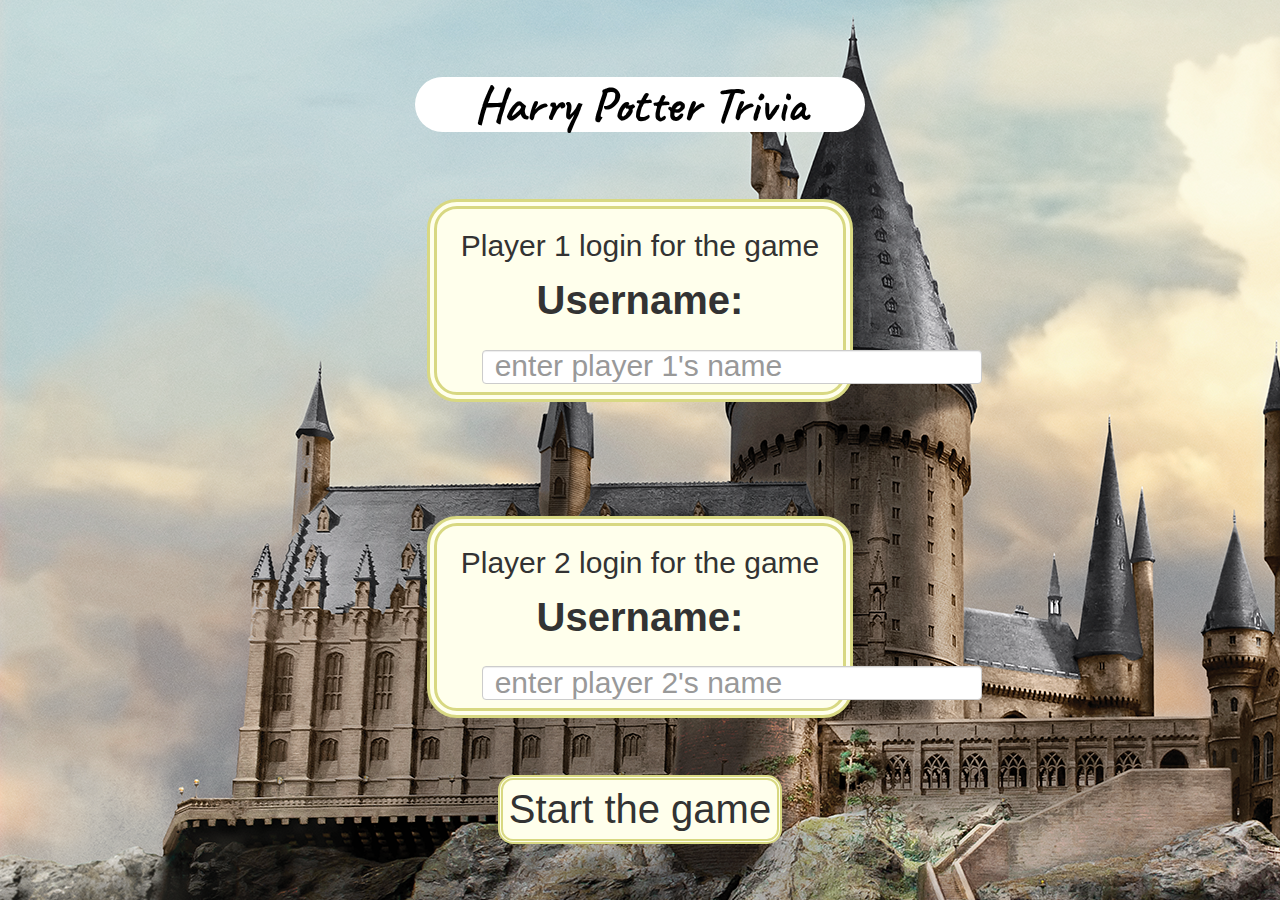
<file: index.html>
<!DOCTYPE html>
<html>
<head>
	<title>Trivia Game</title>

<meta name="viewport" content="width=device-width, initial-scale=1">
<link rel="stylesheet" href="https://maxcdn.bootstrapcdn.com/bootstrap/3.4.0/css/bootstrap.min.css">
<script src="https://ajax.googleapis.com/ajax/libs/jquery/3.4.1/jquery.min.js"></script>
<script src="https://maxcdn.bootstrapcdn.com/bootstrap/3.4.0/js/bootstrap.min.js"></script>

<link rel="stylesheet" type="text/css" href="style.css">

<link rel="preconnect" href="https://fonts.googleapis.com">
<link rel="preconnect" href="https://fonts.gstatic.com" crossorigin>
<link href="https://fonts.googleapis.com/css2?family=Caveat:wght@400;500&display=swap" rel="stylesheet">
</head>
<body>
    <center>
        <br>
        <h1>Harry Potter Trivia</h1>
        <br>
        <div class="col-lg-4 col-md-4 col-sm-8 col-xs-11 login_div_1">
            <h2>Player 1 login for the game</h2>
            <label>Username:</label>
            <input style="width: 500px;" type="text" class="form-control" id="p1_name" placeholder="enter player 1's name">
            <br>
        </div>
        <br>
        <br>
        <div class="col-lg-4 col-md-4 col-sm-8 col-xs-11 login_div_2">
            <h2>Player 2 login for the game</h2>
            <label>Username:</label>
            <input style="width: 500px;" type="text" class="form-control" id="p2_name" placeholder="enter player 2's name">
            <br>
        </div>
        <br>
        <button style="background-color: rgb(255, 255, 236);
        border: 5px double rgb(216, 216, 130);
        border-radius: 15px;" onclick="startgame()" style="width: 30%;">Start the game</button>
    </center>
    <script src="main.js"></script>
</body>
</html>
</file>
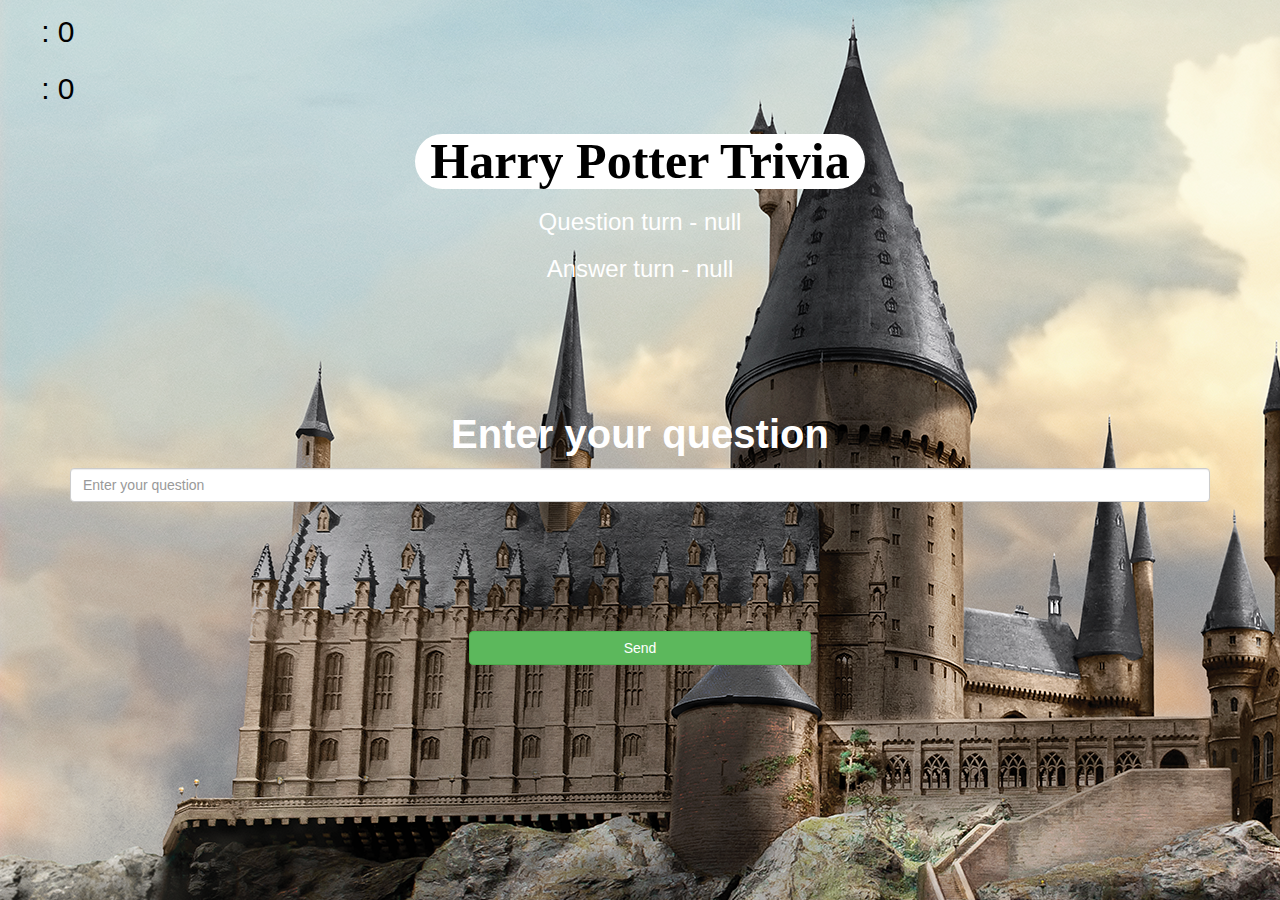
<file: gamepage.html>
<!DOCTYPE html>
<html>

<head>
    <title>Trivia Game</title>

<meta name="viewport" content="width=device-width, initial-scale=1">
<link rel="stylesheet" href="https://maxcdn.bootstrapcdn.com/bootstrap/3.4.0/css/bootstrap.min.css">
<script src="https://ajax.googleapis.com/ajax/libs/jquery/3.4.1/jquery.min.js"></script>
<script src="https://maxcdn.bootstrapcdn.com/bootstrap/3.4.0/js/bootstrap.min.js"></script>
<link rel="stylesheet" type="text/css" href="style.css">
    
</head>

<body>
    <h4 id="p1_name"></h4>
    <span id="player1_score"></span>
    <br>
    <h4 id="p2_name"></h4>
    <span id="player2_score"></span>

    <div class="container">
        <center>
            <h2 id="title2">Harry Potter Trivia</h2>
            <h3 id="player_question" style="color: white;"></h3>
            <h3 id="player_answer" style="color: white;"></h3>
            <br>
            <br>
            <label style="color: white;">Enter your question</label>
            <input  type="text" id="que" class="form-control" placeholder="Enter your question">
            <br>
            <label id="al" style="display: none; color: white;">Enter the answer</label>
            <input type="text" id="ans" class="form-control" placeholder="Enter the answer">
            <br>
            <button onclick="send()" id="ss" class="btn btn-success" style="width: 30%;">Send</button>
            <button onclick="check()" id="cc" class="btn btn-success" style="width: 30%;display: none;">Check</button>
        </center>
    </div>
    <script src="gamepage.js"></script>
</body>

</html>
</file>
<file: style.css>
body{
    background-image: url("hogwarts.png");
    font-size: 40px;
}
.login_div_1,.login_div_2{
    background-color: rgb(255, 255, 236);
    border: rgb(216, 216, 130) 10px double;
    border-radius: 30px;
    float: none;
}
h1,#title2{
    color: black;
    font-weight: bold;
    font-size: 50px;
    font-family: 'Caveat', cursive;
    background-color: white;
    width: 450px;
    border-radius: 50px;
}
#p1_name, #p2_name, #player_question, #player_answer,#player1_score,#player2_score{
    color: black;
}
#p1_name, #p2_name{
    display: inline-block;
    font-size: 30px;
    margin-left: 30px;
}
#player1_score,#player2_score{
    font-size: 30px;
}
#ans{
    display: none;
}
</file>
